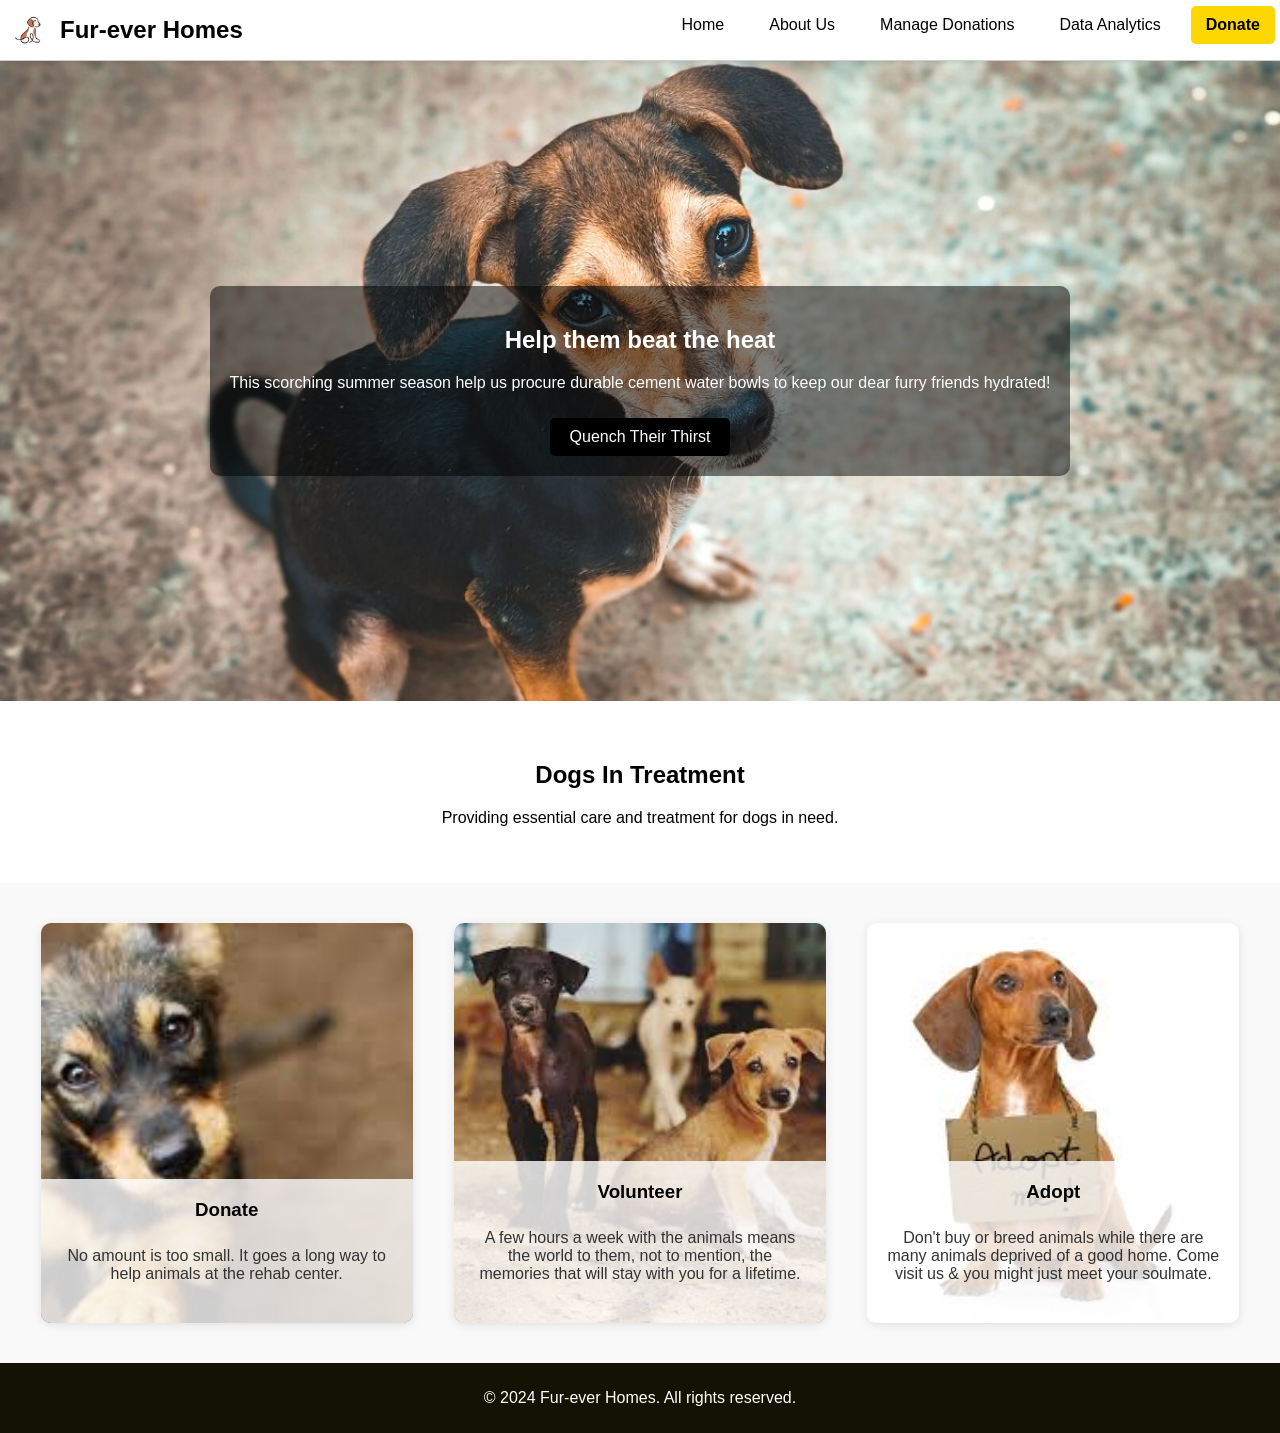
<file: index.html>
<!DOCTYPE html>
<html lang="en">
<head>
    <meta charset="UTF-8">
    <meta name="viewport" content="width=device-width, initial-scale=1.0">
    <title>Fur-ever Homes | Dog Charity</title>
    <meta name="description" content="Fur-ever Homes is a dog charity providing care, treatment and rehoming for dogs in need. Donate, volunteer or adopt today." />
<meta property="og:title" content="Fur-ever Homes | Dog Charity" />
<meta property="og:description" content="Help us care for dogs in need. Donate, volunteer, or adopt." />
<meta property="og:type" content="website" />
<link rel="stylesheet" href="css/styles.css">
</head>
<body>
    <a href="#main-content" class="skip-link">Skip to main content</a>
    <header>
        <nav class="navbar" aria-label="Main navigation">
            <div class="logo">
                <img src="images/doglogo.jpeg" alt="Logo" class="nav-logo">
                <a href="index.html">Fur-ever Homes</a>
            </div>
            <ul class="nav-links">
                <li><a href="index.html">Home</a></li>
                <li><a href="aboutus.html">About Us</a></li>
                <li><a href="managesales.html">Manage Donations</a></li>
                <li><a href="analytics.html">Data Analytics</a></li>
                <li><a href="donate.html" class="donate-btn">Donate</a></li>
            </ul>
        </nav>
    </header>
    <main id="main-content">
        <section class="hero">
            
            <div class="hero-content">
                <h1 >Help them beat the heat</h1>
                <p>This scorching summer season help us procure durable cement water bowls to keep our dear furry friends hydrated!</p>
                <a href="donate.html" class="cta-btn">Quench Their Thirst</a>
            </div>
        </section>
        <section class="info-section">
            <h2>Dogs In Treatment</h2>
            <p>Providing essential care and treatment for dogs in need.</p>
        </section>
        <section class="actions-section">
            <div class="action-card" style="background-image: url('images/dog3.jpeg');">
                <div class="action-content">
                    <h3>Donate</h3>
                    <p>No amount is too small. It goes a long way to help animals at the rehab center.</p>
                    
                </div>
            </div>
            <div class="action-card" style="background-image: url('images/dog5.jpeg');">
                <div class="action-content">
                    <h3>Volunteer</h3>
                    <p>A few hours a week with the animals means the world to them, not to mention, the memories that will stay with you for a lifetime.</p>
                    
                </div>
            </div>
            <div class="action-card" style="background-image: url('images/dog4.jpeg');">
                <div class="action-content">
                    <h3>Adopt</h3>
                    <p>Don't buy or breed animals while there are many animals deprived of a good home. Come visit us & you might just meet your soulmate.</p>
                    
                </div>
            </div>
        </section>
    </main>
    <footer>
        <p>&copy; 2024 Fur-ever Homes. All rights reserved.</p>
    </footer>
<script src="Js/main.js"></script>
</body>
</html>
</file>
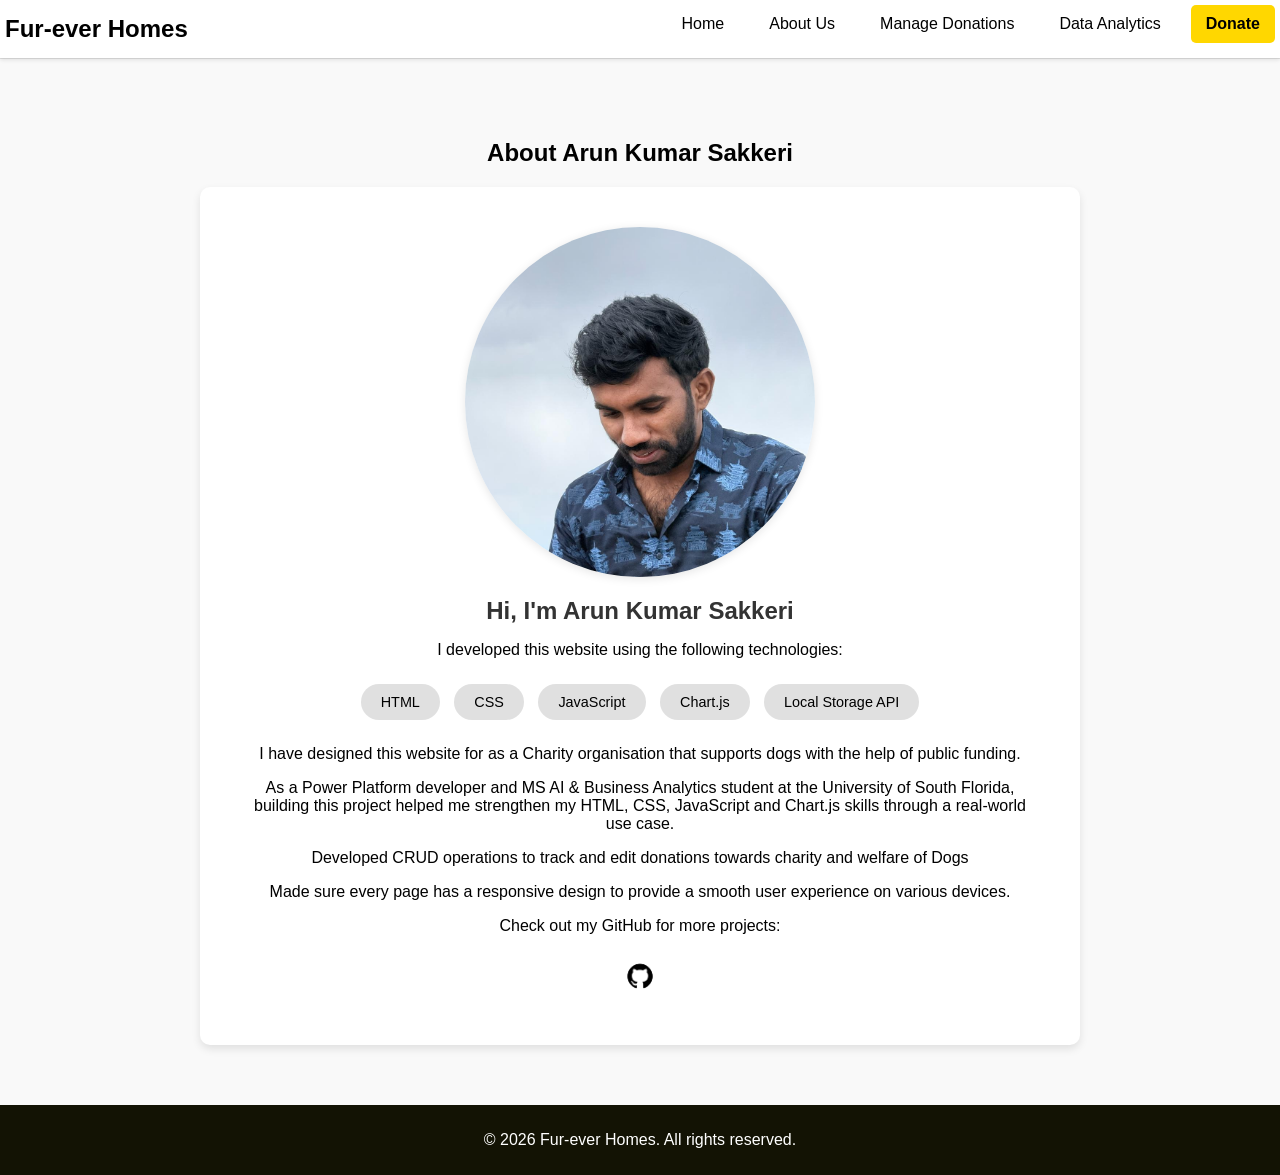
<file: aboutus.html>
<!DOCTYPE html>
<html lang="en">
<head>
    <meta charset="UTF-8">
    <meta name="viewport" content="width=device-width, initial-scale=1.0">
    <title>About | Fur-ever Homes</title>
    <link rel="stylesheet" href="css/styles.css">
</head>
<body>
    <header>
        <nav class="navbar">
            <div class="logo">
                <a href="index.html">Fur-ever Homes</a>
            </div>
            <ul class="nav-links">
                <li><a href="index.html">Home</a></li>
                <li><a href="aboutus.html">About Us</a></li>
                <li><a href="managesales.html">Manage Donations</a></li>
                <li><a href="analytics.html">Data Analytics</a></li>
                <li><a href="donate.html" class="donate-btn">Donate</a></li>
            </ul>
        </nav>
    </header>
    <main>
        <section class="about-section">
            <h1>About Arun Kumar Sakkeri</h1>
            <div class="about-card">
                <img src="images/myphoto.jpg" alt="Arun Kumar Sakkeri" class="about-photo">
                <div class="about-details">
                    <h2>Hi, I'm Arun Kumar Sakkeri</h2>
                    <p>I developed this website using the following technologies:</p>
                    <ul class="tech-list">
                        <li>HTML</li>
                        <li>CSS</li>
                        <li>JavaScript</li>
                        <li>Chart.js</li>
                        <li>Local Storage API</li>
                    </ul>
                    <p>I have designed this website for as a Charity organisation that supports dogs with the help of public funding.</p>
                    <p>As a Power Platform developer and MS AI & Business Analytics student at the University of South Florida, building this project helped me strengthen my HTML, CSS, JavaScript and Chart.js skills through a real-world use case.</p>
                    <p>Developed CRUD operations to track and edit donations towards charity and welfare of Dogs</p> 
                    <p>Made sure every page has a responsive design to provide a smooth user experience on various devices.</p>
                    <p>Check out my GitHub for more projects:</p>
                    <a href="https://github.com/arunsakkeri99-byte" target="_blank">
                        <img src="images/githublogo.png" alt="GitHub" class="github-logo">
                    </a>
                </div>
            </div>
        </section>
    </main>
    <footer>
        <p>&copy; 2026 Fur-ever Homes. All rights reserved.</p>
    </footer>
</body>
</html>
</file>
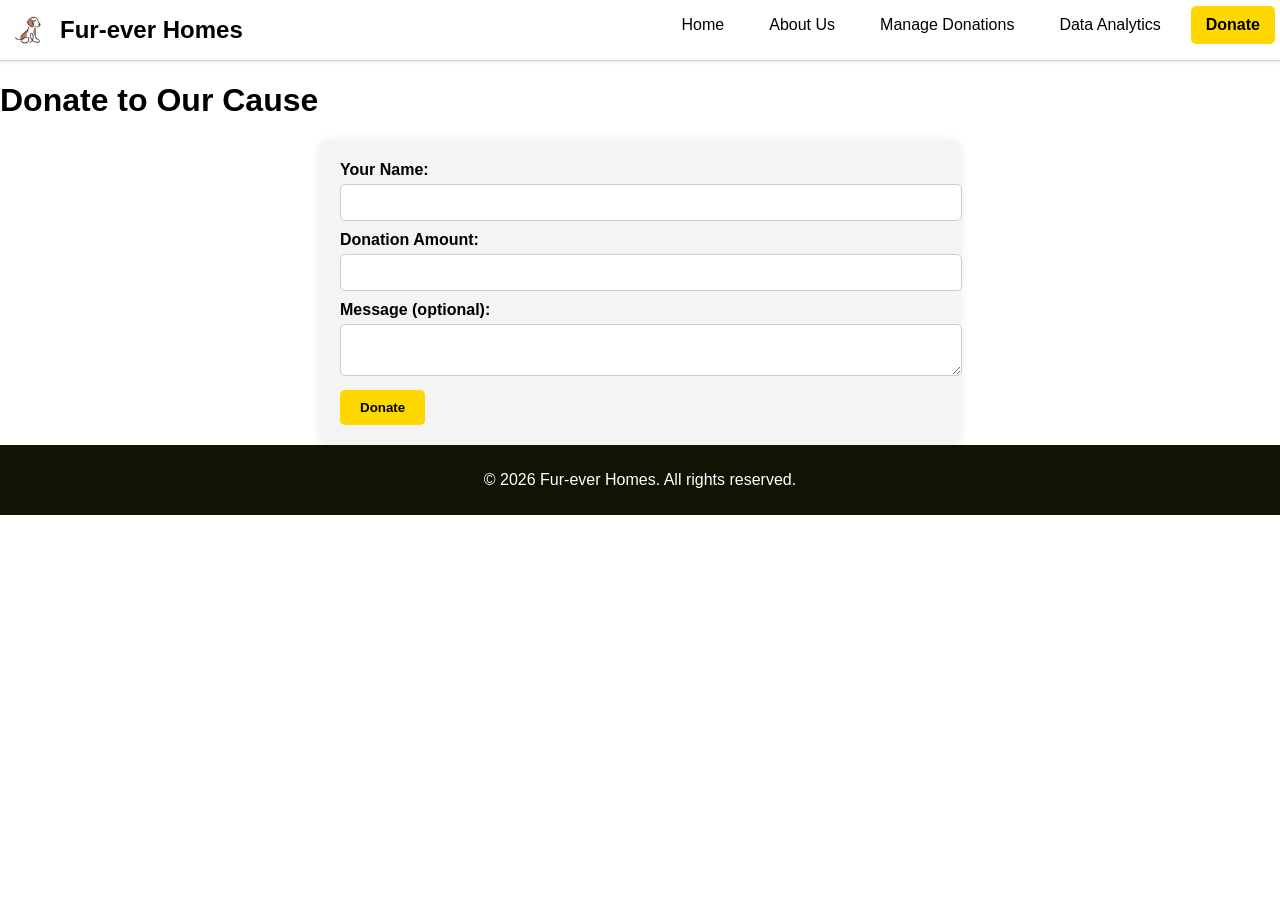
<file: donate.html>
<!DOCTYPE html>
<html lang="en">
<head>
    <meta charset="UTF-8">
    <meta name="viewport" content="width=device-width, initial-scale=1.0">
    <title>Donate | Fur-ever Homes</title>
    <meta name="description" content="Donate to Fur-ever Homes and help dogs in need." />
    <link rel="stylesheet" href="css/styles.css">
</head>
<body>
    <a href="#main-content" class="skip-link">Skip to main content</a>
    <header>
        <nav class="navbar" aria-label="Main navigation">
            <div class="logo">
                <img src="images/doglogo.jpeg" alt="Fur-ever Homes logo" class="nav-logo">
                <a href="index.html">Fur-ever Homes</a>
            </div>
            <ul class="nav-links">
                <li><a href="index.html">Home</a></li>
                <li><a href="aboutus.html">About Us</a></li>
                <li><a href="managesales.html">Manage Donations</a></li>
                <li><a href="analytics.html">Data Analytics</a></li>
                <li><a href="donate.html" class="donate-btn">Donate</a></li>
            </ul>
        </nav>
    </header>
    <main id="main-content">
        <h1>Donate to Our Cause</h1>
        <form id="donateForm">
            <label for="donorName">Your Name:</label>
            <input type="text" id="donorName" name="donorName" required>
 
            <label for="donationAmount">Donation Amount:</label>
            <input type="number" id="donationAmount" name="donationAmount" required>
 
            <label for="donationMessage">Message (optional):</label>
            <textarea id="donationMessage" name="donationMessage"></textarea>
 
            <button type="submit" class="donate-btn">Donate</button>
        </form>
    </main>
    <footer>
        <p>&copy; 2026 Fur-ever Homes. All rights reserved.</p>
    </footer>
 
    <script src="Js/main.js"></script>
</body>
</html>
</file>
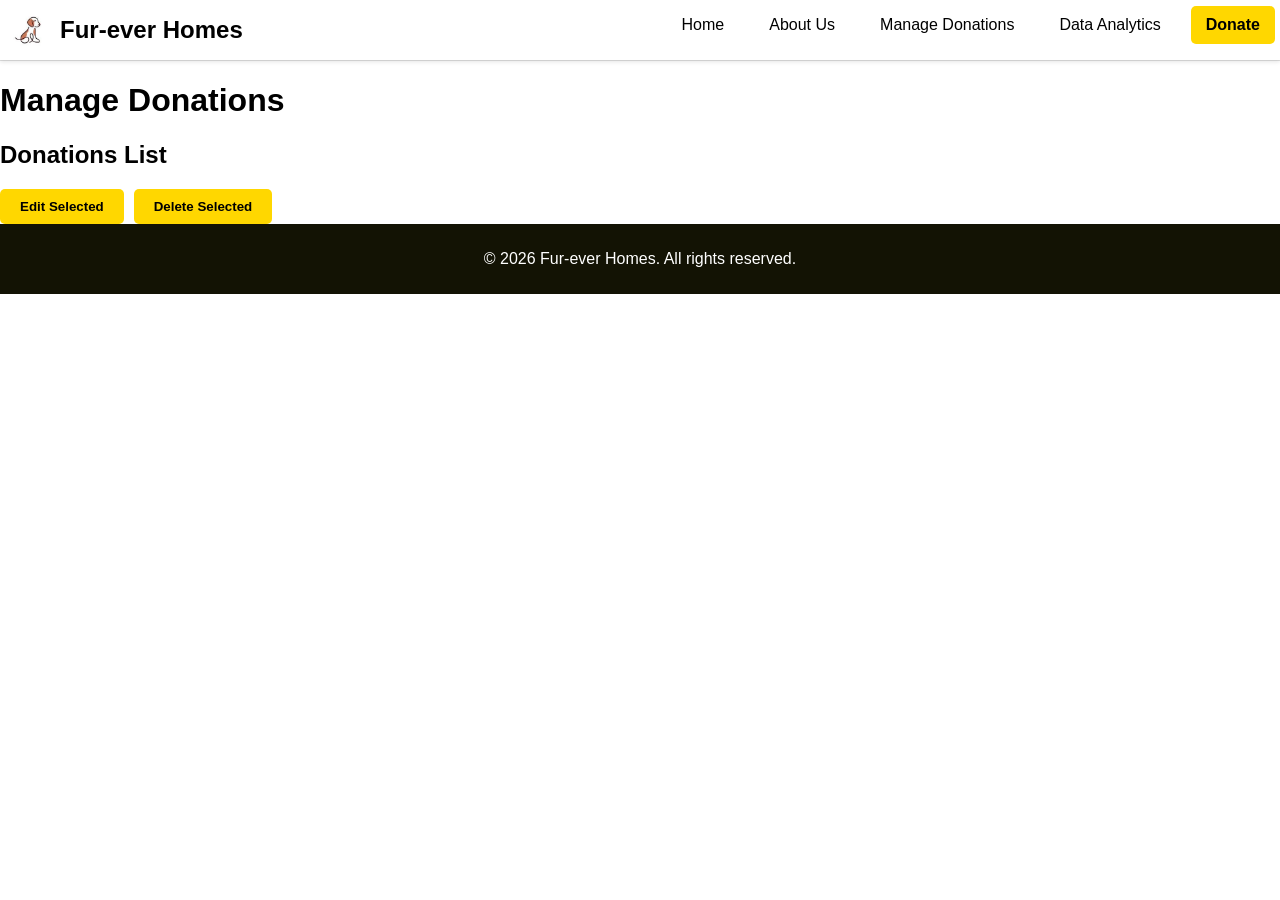
<file: managesales.html>
<!DOCTYPE html>
<html lang="en">
<head>
    <meta charset="UTF-8">
    <meta name="viewport" content="width=device-width, initial-scale=1.0">
    <title>Manage Donations | Fur-ever Homes</title>
    <meta name="description" content="Manage and track donations to Fur-ever Homes." />
    <link rel="stylesheet" href="css/styles.css">
</head>
<body>
    <a href="#main-content" class="skip-link">Skip to main content</a>
    <header>
        <nav class="navbar" aria-label="Main navigation">
            <div class="logo">
                <img src="images/doglogo.jpeg" alt="Fur-ever Homes logo" class="nav-logo">
                <a href="index.html">Fur-ever Homes</a>
            </div>
            <ul class="nav-links">
                <li><a href="index.html">Home</a></li>
                <li><a href="aboutus.html">About Us</a></li>
                <li><a href="managesales.html">Manage Donations</a></li>
                <li><a href="analytics.html">Data Analytics</a></li>
                <li><a href="donate.html" class="donate-btn">Donate</a></li>
            </ul>
        </nav>
    </header>
    <main id="main-content">
        <h1>Manage Donations</h1>
        <div id="donationList">
            <h2>Donations List</h2>
            <ul id="list"></ul>
            <div class="buttons-container">
                <button onclick="editSelected()">Edit Selected</button>
                <button onclick="deleteSelected()">Delete Selected</button>
            </div>
        </div>
    </main>
    <footer>
        <p>&copy; 2026 Fur-ever Homes. All rights reserved.</p>
    </footer>
 
    <script src="Js/main.js"></script>
</body>
</html>
</file>
<file: css/styles.css>
body {
    font-family: Arial, sans-serif;
    margin: 0;
    padding: 0;
    box-sizing: border-box;
}

header {
    background-color: white;
    border-bottom: 1px solid #e0e0e0;
}

.navbar {
    display: flex;
    justify-content: space-between;
    align-items: center;
    padding: 5px 5px;
    background-color: #fff;
    box-shadow: 0 2px 4px rgba(0, 0, 0, 0.1);
    position: sticky;
    top: 0;
    z-index: 1000;
}

.logo {
    display: flex;
    align-items: center;
}

.nav-logo {
    width: 50px;
    height: 50px;
    margin-right: 5px;
}

.logo a {
    text-decoration: none;
    font-size: 1.5em;
    font-weight: bold;
    color: #000;
}

.nav-links {
    list-style: none;
    display: flex;
    gap: 15px;
    margin: 0;
    padding: 0;
}

.nav-links a {
    text-decoration: none;
    color: #000;
    padding: 10px 15px;
    /* FIX 1 — transition bug fixed (was: background-color : 0.3s) */
    transition: color 0.3s, background-color 0.3s;
    border-radius: 5px;
}

.nav-links a:hover {
    background-color: #FFC700;
    color: #333;
}

.donate-btn {
    background-color: #FFD700;
    padding: 10px 20px;
    border-radius: 5px;
    color: #000;
    font-weight: bold;
}

/* FIX 2 — removed double semicolon (was: color: #333;;) */
.donate-btn:hover {
    background-color: #FFC700;
    color: #333;
}

.hero {
    background: url('../images/dog2.jpg') no-repeat center center/cover;
    color: #FFF;
    height: 600px;
    display: flex;
    align-items: center;
    justify-content: center;
    text-align: center;
    padding: 20px;
    position: relative;
}

.hero-content {
    position: relative;
    background-color: rgba(0, 0, 0, 0.5);
    padding: 20px;
    border-radius: 10px;
}

.cta-btn {
    background-color: #000;
    color: #FFF;
    padding: 10px 20px;
    border-radius: 5px;
    text-decoration: none;
    margin-top: 10px;
    display: inline-block;
}

/* FIX 3 — removed double semicolon (was: color: #333;;) */
.cta-btn:hover {
    background-color: #FFC700;
    color: #333;
}

.info-section {
    padding: 40px 20px;
    text-align: center;
}

.actions-section {
    display: flex;
    justify-content: space-around;
    padding: 40px 20px;
    background-color: #f9f9f9;
}

.action-card {
    position: relative;
    background-size: cover;
    background-position: center;
    width: 30%;
    height: 400px;
    border-radius: 10px;
    box-shadow: 0 2px 10px rgba(0, 0, 0, 0.1);
    overflow: hidden;
    transition: transform 0.3s;
}

.action-card:hover {
    transform: translateY(-5px);
}

.action-content {
    position: absolute;
    bottom: 0;
    background: rgba(255, 255, 255, 0.8);
    width: 100%;
    padding: 20px;
    text-align: center;
    box-sizing: border-box;
}

.action-card h3 {
    margin: 0;
    padding-bottom: 10px;
    color: #000;
}

.action-card p {
    color: #333;
    margin-bottom: 20px;
}

.action-btn {
    display: inline-block;
    padding: 10px 20px;
    background-color: #FFD700;
    color: #000;
    border-radius: 5px;
    text-decoration: none;
    transition: background-color 0.3s, color 0.3s;
}

.action-btn:hover {
    background-color: #FFC700;
    color: #333;
}

.about-section {
    padding: 60px 20px;
    background-color: #f9f9f9;
    text-align: center;
}

.about-card {
    background: #fff;
    box-shadow: 0 4px 8px rgba(0, 0, 0, 0.1);
    border-radius: 10px;
    display: flex;
    flex-direction: column;
    align-items: center;
    padding: 40px;
    max-width: 800px;
    margin: 0 auto;
}

.about-photo {
    border-radius: 50%;
    width: 350px;
    height: 350px;
    object-fit: cover;
    box-shadow: 0 2px 10px rgba(0, 0, 0, 0.1);
}

.about-details {
    text-align: center;
    margin-top: 20px;
}

.about-details h2 {
    margin-top: 0;
    margin-bottom: 10px;
    font-size: 1.5em;
    color: #333;
}

.tech-list {
    list-style: none;
    padding: 0;
    margin: 20px 0;
}

.tech-list li {
    background: #e0e0e0;
    display: inline-block;
    margin: 5px;
    padding: 10px 20px;
    border-radius: 20px;
    font-size: 0.9em;
}

.github-logo {
    width: 50px;
    height: 50px;
    transition: transform 0.3s;
}

.github-logo:hover {
    transform: scale(1.1);
}

main form {
    max-width: 600px;
    margin: 0 auto;
    padding: 20px;
    background-color: #f4f4f4;
    border-radius: 10px;
    box-shadow: 0 0 10px rgba(0, 0, 0, 0.1);
}

main form label {
    display: block;
    margin-bottom: 5px;
    font-weight: bold;
}

main form input, main form textarea {
    width: 100%;
    padding: 10px;
    margin-bottom: 10px;
    border: 1px solid #ccc;
    border-radius: 5px;
}

main form button {
    background-color: #FFD700;
    color: white;
    padding: 10px 20px;
    border: none;
    border-radius: 5px;
    cursor: pointer;
}

/* FIX 4 — hover now darkens the button (was same color as normal state) */
main form button:hover {
    background-color: #e6c200;
}

.analytics-section {
    padding: 40px 20px;
    text-align: center;
    background-color: #f9f9f9;
}

.dashboard {
    display: flex;
    flex-wrap: wrap;
    justify-content: space-around;
    gap: 20px;
}

.chart-container {
    background: #fff;
    box-shadow: 0 4px 8px rgba(0, 0, 0, 0.1);
    border-radius: 10px;
    padding: 20px;
    width: 45%;
    min-width: 300px;
}

.chart-container canvas {
    width: 100%;
    height: 100%;
}

footer {
    background-color: #131304;
    color: white;
    text-align: center;
    padding: 10px 0;
    position: relative;
    width: 100%;
    bottom: 0;
}

ul {
    list-style: none;
    padding: 0;
}

li {
    display: flex;
    align-items: center;
    margin-bottom: 10px;
}

.donation-checkbox {
    margin-right: 10px;
}

.buttons-container {
    margin-top: 20px;
    display: flex;
    gap: 10px;
}

.buttons-container button {
    background-color: #FFD700;
    color: black;
    padding: 10px 20px;
    border: none;
    font-weight: bold;
    border-radius: 5px;
    cursor: pointer;
}

/* FIX 5 — hover now darkens the button (was same color as normal state) */
.buttons-container button:hover {
    background-color: #e6c200;
}

/* ─────────────────────────────────────────
   RESPONSIVE
───────────────────────────────────────── */
@media (max-width: 768px) {
    .navbar {
        flex-direction: column;
        align-items: flex-start;
    }

    .nav-links {
        flex-direction: row;
        flex-wrap: wrap;
        gap: 10px;
    }

    .hero {
        height: 400px;
    }

    .actions-section {
        flex-direction: column;
    }

    .action-card {
        width: 90%;
        margin: 10px auto;
    }
}

@media (max-width: 480px) {
    .navbar {
        padding: 10px;
    }

    .nav-links {
        gap: 5px;
    }

    .hero {
        height: 300px;
        padding: 10px;
    }

    .hero-content {
        padding: 10px;
    }

    .action-card {
        width: 100%;
    }
}

/* ─────────────────────────────────────────
   ACCESSIBILITY — WCAG 2.4.1
   Skip link — hidden until keyboard focus
───────────────────────────────────────── */
.skip-link {
    position: absolute;
    top: -100%;
    left: 12px;
    background: #000;
    color: #fff;
    padding: 8px 16px;
    border-radius: 0 0 8px 8px;
    text-decoration: none;
    font-weight: 600;
    z-index: 9999;
    transition: top 0.2s;
}

.skip-link:focus {
    top: 0;
}

/* ─────────────────────────────────────────
   ACCESSIBILITY — WCAG 2.4.7
   Visible focus ring for keyboard users
───────────────────────────────────────── */
:focus-visible {
    outline: 2px solid #FFD700;
    outline-offset: 2px;
}
</file>
